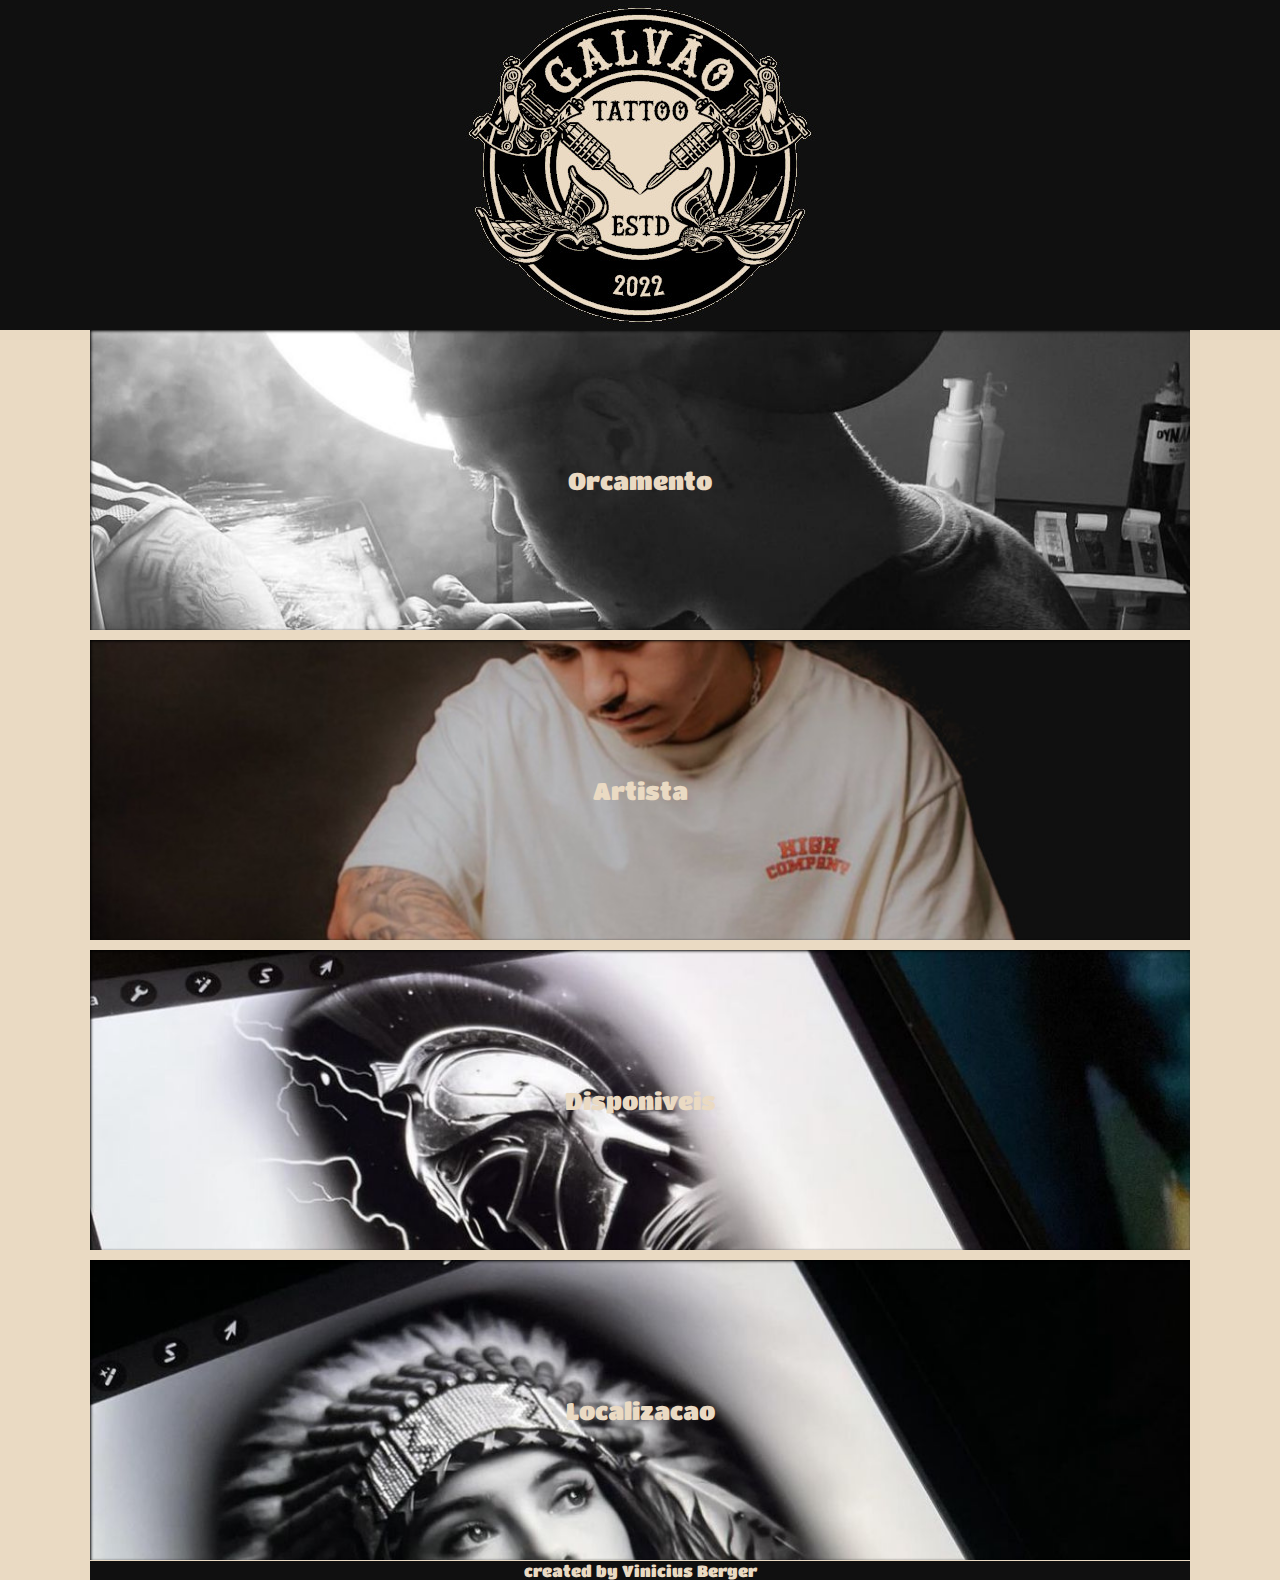
<file: index.html>
<!DOCTYPE html>
<html lang="en">
<head>
    <meta charset="UTF-8">
    <meta name="viewport" content="width=device-width, initial-scale=1.0">
    <link rel="stylesheet" href="style.css">
    <script src="script.js"></script>
    <title>Galvao Tattoart</title>
</head>
<body>
    <header id="cabecalho">
        <p id="frase">tattoo is a mark of the soul's freedom</p>
        <nav id="menu">
            <a href="orcamento.html" target="_self">ORCAMENTO</a>

            <a href="artista.html">ARTISTA</a>

            <a href="disponiveis.html">DISPONIVEIS</a>

            <a href="localizacao.html">LOCALIZACAO</a>

        </nav>
    </header>
    
    <section id="main">
            <article class="home" id="orcamento">
                <a href="orcamento.html">Orcamento</a>
            </article>

            <article class="home" id="artista">
                <a href="artista.html">Artista</a>
            </article>

            <article class="home" id="disponiveis">
                <a href="disponiveis.html">Disponiveis</a>
            </article>

            <article class="home" id="loc">
                <a href="localizacao.html">Localizacao</a>
            </article>
            <footer id="rodape">
                created by Vinicius Berger
           </footer>
    </section>
    
</body>
</html>
</file>
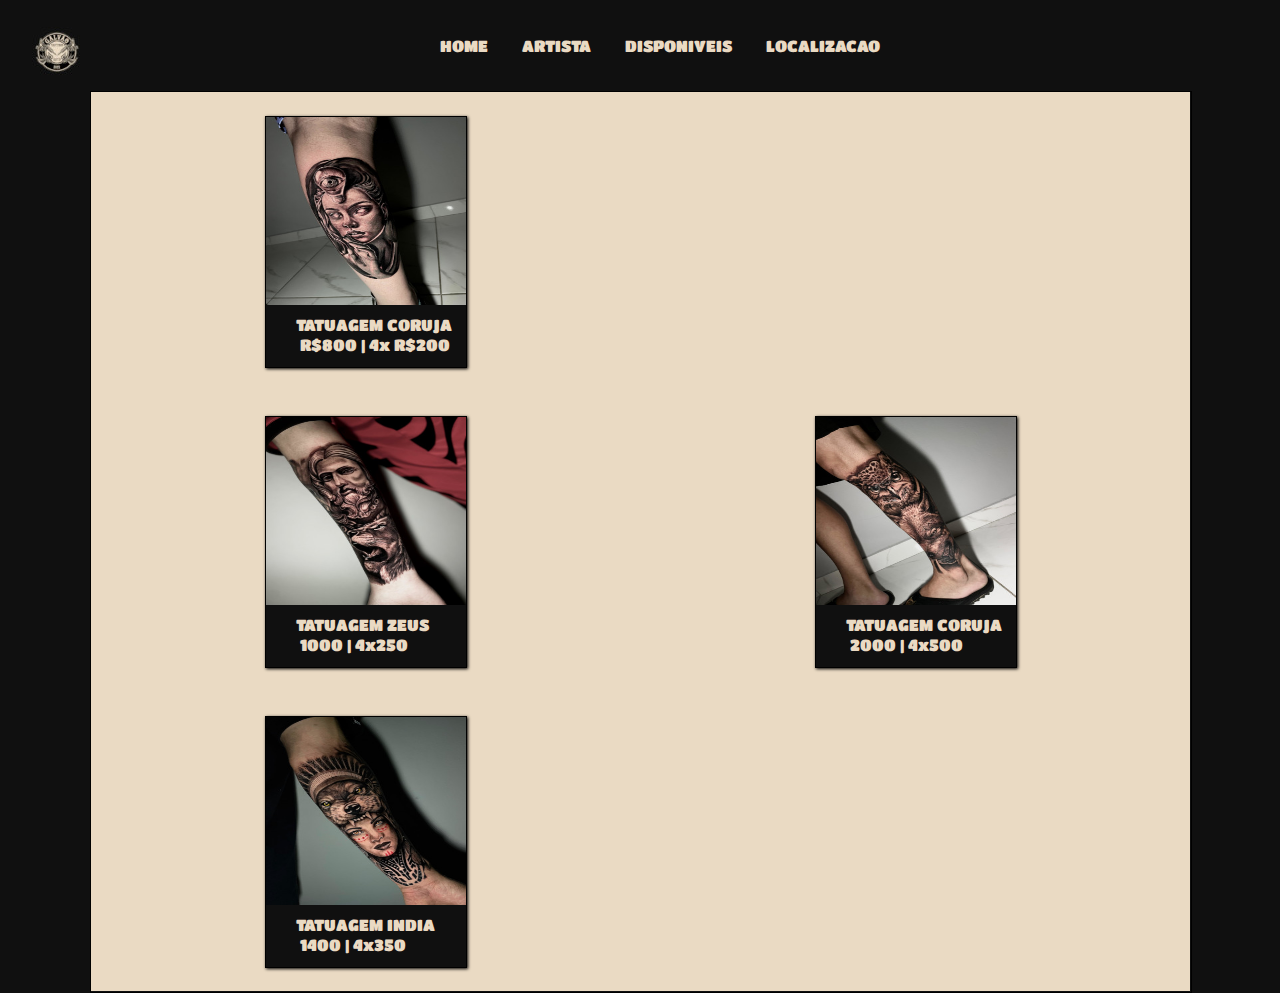
<file: disponiveis.html>
<!DOCTYPE html>
<html lang="en">
<head>
    <meta charset="UTF-8">
    <meta name="viewport" content="width=device-width, initial-scale=1.0">
    <link rel="stylesheet" href="header.css">
    <link rel="stylesheet" href="background.css">
    <script src="script.js"></script>
    <title>Galvao Tattoart</title>

    <style>
        body {
            background-color: #101010;
        }



        .divs {
            flex-wrap: wrap;
            justify-content: space-around;
            flex-direction: column;
            display: flex;
            width: 100%;
            height: 100%;
            border: 1px solid black;
        }

        .div {
            box-shadow: 1px 1px 3px black;
            background-color: #101010 ;
            position: relative;
            margin: auto;
            width: 200px;
            height: 250px;
            border: 1px solid black;
        }

        .div:hover {
            width: 270px;
            height: 310px;
            transition: 0.5s;
        }

        .opcoes {
            position: absolute;  
            width: 100%;   
            height: 75%;       
        }

        .nome {
            color: #EADAC3;
            position: absolute;
            top: 79%;
            padding-left: 15%;
        }

        .preco {
            color: #EADAC3;
            position: absolute;
            top: 87%;
            padding-left: 17%;
        }

    @media screen and (max-width:930px) {
        .nome {
            padding-left: 0px;
        }
        
        .preco {
            padding-left: 1%;
        }
    }

    @media screen and (max-width:795px) {
        .divs {
            flex-direction: column;
            flex-wrap: wrap;
           
        }

        .div {
            box-shadow: 1px 1px 3px black;
            margin: auto;
            width: 200px;
            height: 250px;
        }

        .nome {
            color: #EADAC3;
            position: absolute;
            top: 79%;
            padding-left: 12%;
        }

        .preco {
            color: #EADAC3;
            position: absolute;
            top: 88%;
            padding-left: 14%;
        }
    }

    </style>
</head>
<body>
    <header>
        <a href="#" id="loguinho"><img src="images/fundo-header-pq.jpg" alt=""></a>
        <nav id="menu">
            <ul>
            <a href="index.html" class="menu" target="_self">HOME</a>

            <a href="artista.html" class="menu">ARTISTA</a>

            <a href="disponiveis.html" class="menu">DISPONIVEIS</a>

            <a href="localizacao.html" class="menu">LOCALIZACAO</a>
            </ul>

            <div class="mobile" id="menu_mobile_icon">
                <button onclick="showMenu()"><img src="images/menu_white_36dp.svg" alt=""></button>
            </div>

            <div class="menu-mobile" id="menu_mobile"> 
                <ul id="teste">
                    <LI></LI>
                   <li class="menu-item"><a href="index.html">HOME</a></li>
                   <li class="menu-item"><a href="artista.html">ARTISTA</a></li>
                   <li class="menu-item"> <a href="disponiveis.html">DISPONIVEIS</a></li>
                   <li class="menu-item"><a href="localizacao.html">LOCALIZACAO</a></li>
                </ul></div>
        </nav>
    </header>


    <section class="main">
        <article class="divs">
            <div class="div"> <img class="opcoes" src="images/opcao-1.jpg" alt="opcao tatuagem">
                <p class="nome">TATUAGEM CORUJA</p> <BR> 
                <p class="preco">R$800 | 4x R$200</p> </div>

            <div class="div"><img class="opcoes" src="images/opcao-2.jpg" alt="opcao tatuagem"> 
                <p class="nome">TATUAGEM ZEUS</p> <BR> 
                <p class="preco">1000 | 4x250</p></BR></div>

            <div class="div"><img class="opcoes" src="images/opcao-3.jpg" alt="">
                <p class="nome">TATUAGEM INDIA</p> <BR> 
                <p class="preco">1400 | 4x350</p></BR>
            </div>

            <div class="div"><img class="opcoes" src="images/opcao-4.jpg" alt="">
                <p class="nome">TATUAGEM CORUJA</p> <BR> 
                <p class="preco">2000 | 4x500</p></BR>
            
            </div>
        </article>

    </section>
</body>
</html>
</file>
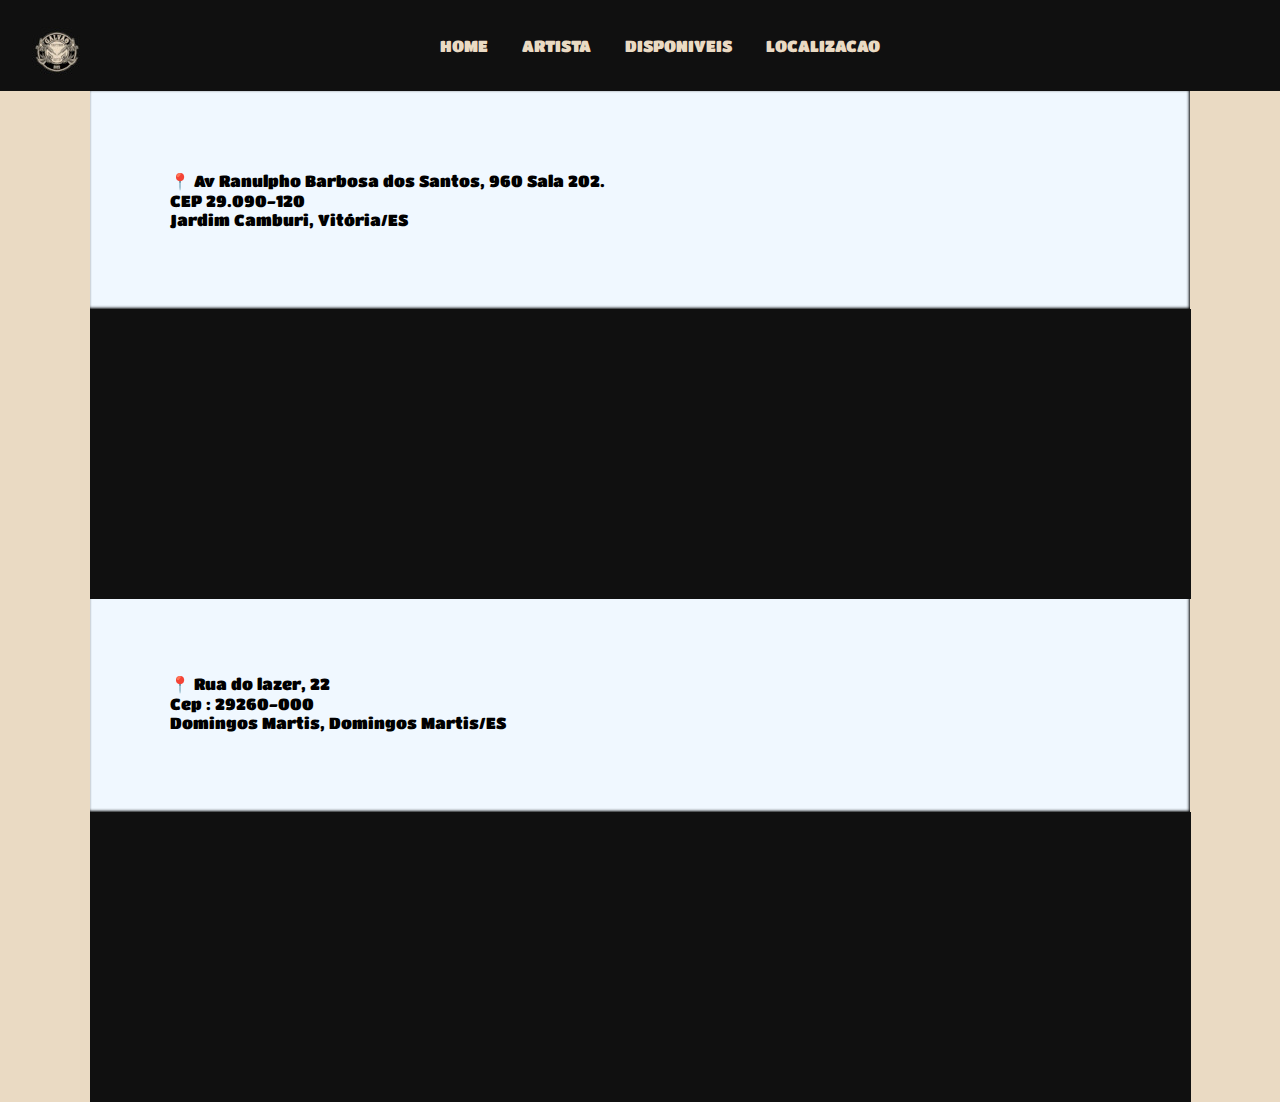
<file: localizacao.html>
<!DOCTYPE html>
<html lang="en">
<head>
    <meta charset="UTF-8">
    <meta name="viewport" content="width=device-width, initial-scale=1.0">
    <link rel="stylesheet" href="header.css">
    <link rel="stylesheet" href="background.css">
    <script src="script.js"></script>
    <title>Galvao Tattoart</title>
</head>
<body>
    <header>
        <a href="#" id="loguinho"><img src="images/fundo-header-pq.jpg" alt=""></a>
        <nav id="menu">
            <ul>
            <a href="index.html" class="menu" target="_self">HOME</a>

            <a href="artista.html" class="menu">ARTISTA</a>

            <a href="disponiveis.html" class="menu">DISPONIVEIS</a>

            <a href="localizacao.html" class="menu">LOCALIZACAO</a>
            </ul>

            <div class="mobile" id="menu_mobile_icon">
                <button onclick="showMenu()"><img src="images/menu_white_36dp.svg" alt=""></button>
            </div>

            <div class="menu-mobile" id="menu_mobile"> 
                <ul id="teste">
                    <LI></LI>
                   <li class="menu-item"><a href="index.html">HOME</a></li>
                   <li class="menu-item"><a href="artista.html">ARTISTA</a></li>
                   <li class="menu-item"> <a href="disponiveis.html">DISPONIVEIS</a></li>
                   <li class="menu-item"><a href="localizacao.html">LOCALIZACAO</a></li>
                </ul></div>
        </nav>
    </header>

    <section class="main">
        <div class="loc">  
         <p id="loc1">  
            📍  Av Ranulpho Barbosa dos Santos, 960 Sala 202. <br>
                CEP 29.090-120 <br>
                Jardim Camburi, Vitória/ES</p>
        </div>
            <iframe class="map" src="https://www.google.com/maps/embed?pb=!1m18!1m12!1m3!1d3743.0160996350905!2d-40.27286968980574!3d-20.25816704853187!2m3!1f0!2f0!3f0!3m2!1i1024!2i768!4f13.1!3m3!1m2!1s0xb81852fea8772d%3A0x8ed999fe77af26f4!2sAv.%20Ranulpho%20Barbosa%20dos%20Santos%2C%20960%20-%20Jardim%20Camburi%2C%20Vit%C3%B3ria%20-%20ES%2C%2029090-120%2C%20Brasil!5e0!3m2!1spt-BR!2sca!4v1710988112020!5m2!1spt-BR!2sca" max-width="500" height="200" style="border: 1px;" allowfullscreen="" loading="lazy" referrerpolicy="no-referrer-when-downgrade"></iframe>

        <div class="loc">
            <p id="loc2"> 📍 Rua do lazer, 22 <br> 
                    Cep : 29260-000 <br>
                    Domingos Martis, Domingos Martis/ES
            </p>
        </div>
            <iframe class="map" src="https://www.google.com/maps/embed?pb=!1m18!1m12!1m3!1d3740.480529708302!2d-40.66383282390236!3d-20.36306783245646!2m3!1f0!2f0!3f0!3m2!1i1024!2i768!4f13.1!3m3!1m2!1s0xb9b5d80f735b0d%3A0xa890654f6f184d6c!2sRua%20do%20Lazer!5e0!3m2!1spt-BR!2sca!4v1710989860778!5m2!1spt-BR!2sca" max-width="500" height="200" style="border:1px;" allowfullscreen="" loading="lazy" referrerpolicy="no-referrer-when-downgrade" frameborder="0"></iframe>
    
        </section>

    
</body>
</html>
</file>
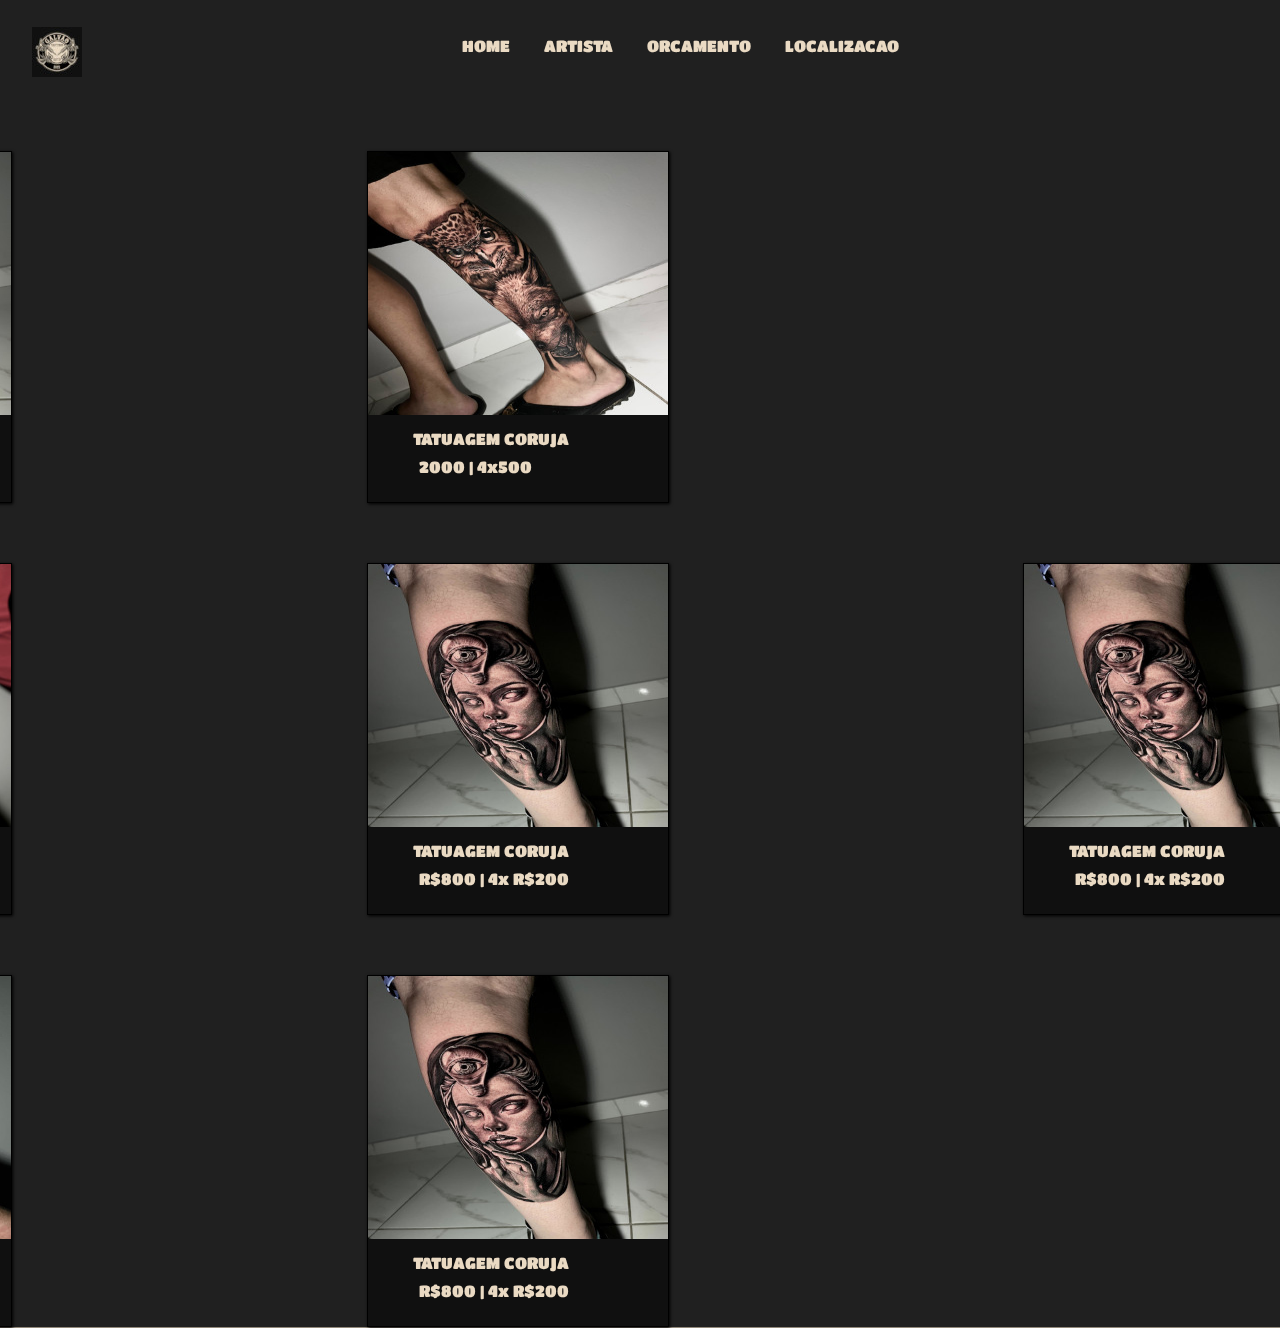
<file: html/disponiveis.html>
<!DOCTYPE html>
<html lang="en">
<head>
    <meta charset="UTF-8">
    <meta name="viewport" content="width=device-width, initial-scale=1.0">
    <link rel="stylesheet" href="../css/header.css">
    <link rel="stylesheet" href="../css/background.css">
    <title>Galvao Tattoart</title>


    <script>
         
        

        function showMenu() {
            let menuEl = document.querySelector(".menu-mobile")
        if (menuEl.style.display == "none") {
            menuEl.style.display = "block"
        } else {
            menuEl.style.display = "none"
        }}
        
            
    </script>

    <style>
        body {
            background-image: linear-gradient(to bottom, #cac0b3, #10101067);
            max-width: 2000px;
            height: 1328px;
        }


        .disp{
            width: 100%;
        }



        .divs {
            margin-left: -420px;
            background-color: #202020;
            flex-wrap: wrap;
            justify-content: space-around;
            flex-direction: column;
            display: flex;
            width: 174.5%;
            max-height: 140%;
            
        }

        .div1 {
            box-shadow: 1px 1px 3px black;
            background-color: #101010 ;
            position: relative;
            margin-left:  40px;
            margin-right: 50px;
            margin-top: 60px;
            width: 300px;
            height: 350px;
            border: 1px solid black;
        }

        .div2 {
            box-shadow: 1px 1px 3px black;
            background-color: #101010 ;
            position: relative;
            margin-left:  40px;
            margin-top: 60px;
            width: 300px;
            height: 350px;
            border: 1px solid black;
        }


        .opcoes {
            position: absolute;  
            width: 100%;   
            height: 75%;       
        }

        .nome {
            color: #EADAC3;
            position: absolute;
            top: 79%;
            padding-left: 15%;
        }

        .preco {
            color: #EADAC3;
            position: absolute;
            top: 87%;
            padding-left: 17%;
        }

    @media screen and (max-width:930px) {
        .nome {
            padding-left: 0px;
        }
        
        .preco {
            padding-left: 1%;
        }
    }

    @media screen and (max-width:795px) {
        body {
            height: 100%;
        }
        
        .disp {
            width: 166.5%;
        }
        
        .divs {
            flex-direction: column;
            flex-wrap: wrap;
            margin: 0;
           
        }

        .div1, .div2 {
            box-shadow: 1px 1px 3px black;
            margin: auto;
            width: 200px;
            height: 250px;
            margin-top: 15px;
        }

        .div1,.div2:hover {
            width: 210px;
            height: 250px;
        }

        .nome {
            color: #EADAC3;
            position: absolute;
            top: 79%;
            padding-left: 12%;
        }

        .preco {
            color: #EADAC3;
            position: absolute;
            top: 88%;
            padding-left: 14%;
        }
    }

    </style>
</head>
<body>
    <header class="disp">
        <a href="#" id="loguinho"><img src="../images/fundo-header-pq.jpg" alt=""></a>
        <nav id="menu">
            <ul>
            <a href="index.html" class="menu" target="_self">HOME</a>

            <a href="artista.html" class="menu">ARTISTA</a>

            <a href="orcamento.html" class="menu">ORCAMENTO</a>

            <a href="localizacao.html" class="menu">LOCALIZACAO</a>
            </ul>

            <div class="mobile" id="menu_mobile_icon">
                <button onclick="showMenu()">
                    <img src="../images/menu_white_36dp.svg" alt="">
                </button>
            </div>

            <div class="menu-mobile" id="menu_mobile"> 
                <ul id="teste">
                    <LI></LI>
                   <li class="menu-item"><a href="index.html">HOME</a></li>
                   <li class="menu-item"><a href="artista.html">ARTISTA</a></li>
                   <li class="menu-item"> <a href="disponiveis.html">DISPONIVEIS</a></li>
                   <li class="menu-item"><a href="localizacao.html">LOCALIZACAO</a></li>
                </ul></div>
        </nav>
    </header>


    <section class="main">
        <article class="divs">
            <div class="div1"> <img class="opcoes" src="../images/opcao-1.jpg" alt="opcao tatuagem">
                <p class="nome">TATUAGEM CORUJA</p> <BR> 
                <p class="preco">R$800 | 4x R$200</p> </div>

            <div class="div1"><img class="opcoes" src="../images/opcao-2.jpg" alt="opcao tatuagem"> 
                <p class="nome">TATUAGEM ZEUS</p> <BR> 
                <p class="preco">1000 | 4x250</p></BR></div>

            <div class="div1"><img class="opcoes" src="../images/opcao-3.jpg" alt="">
                <p class="nome">TATUAGEM INDIA</p> <BR> 
                <p class="preco">1400 | 4x350</p></BR>
            </div>

            <div class="div1"><img class="opcoes" src="../images/opcao-4.jpg" alt="">
                <p class="nome">TATUAGEM CORUJA</p> <BR> 
                <p class="preco">2000 | 4x500</p></BR>
            
            </div>

            <div class="div2"> <img class="opcoes" src="../images/opcao-1.jpg" alt="opcao tatuagem">
                <p class="nome">TATUAGEM CORUJA</p> <BR> 
                <p class="preco">R$800 | 4x R$200</p> </div>

            <div class="div2"> <img class="opcoes" src="../images/opcao-1.jpg" alt="opcao tatuagem">
                    <p class="nome">TATUAGEM CORUJA</p> <BR> 
                    <p class="preco">R$800 | 4x R$200</p> </div>
            
            <div class="div2"> <img class="opcoes" src="../images/opcao-1.jpg" alt="opcao tatuagem">
                        <p class="nome">TATUAGEM CORUJA</p> <BR> 
                        <p class="preco">R$800 | 4x R$200</p> </div>
                
        </article>

    </section>
</body>


</html>
</file>
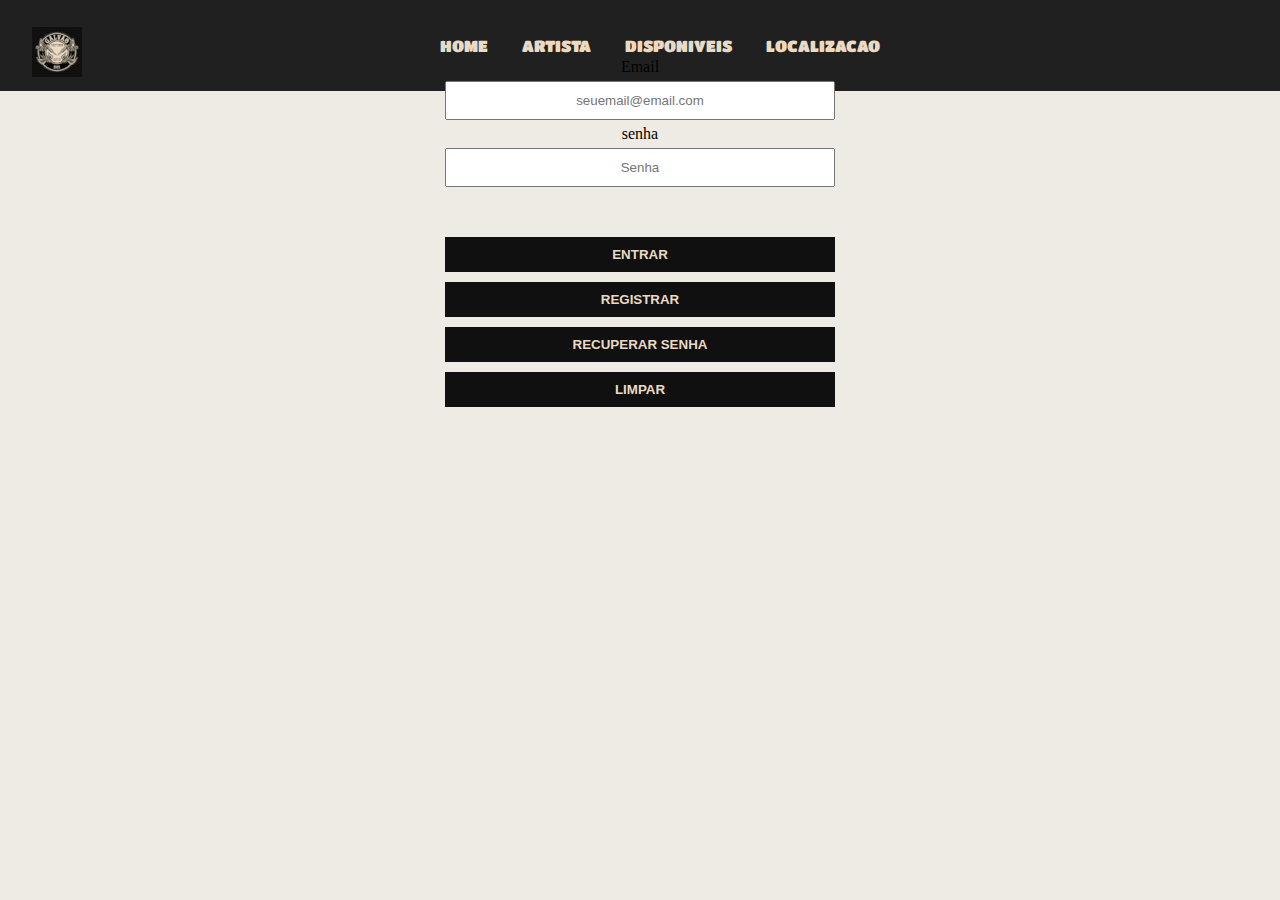
<file: html/orcamento.html>
<!DOCTYPE html>
<html lang="en">
<head>
    <meta charset="UTF-8">
    <meta name="viewport" content="width=device-width, initial-scale=1.0">
    <link rel="stylesheet" href="../css/header.css">
    <link rel="stylesheet" href="../css/orcamento.css">

    <title>Galvao Tattoart</title>
</head>
<body>
    <header>
        <a href="index.html" id="loguinho"><img src="../images/fundo-header-pq.jpg" alt="logo_marca" style="list-style: none;"></a>
        <nav id="menu">
            <ul class="list_menu">
            <a href="index.html" class="menu" target="_self">HOME</a>

            <a href="#" class="menu">ARTISTA</a>

            <a href="#" class="menu">DISPONIVEIS</a>

            <a href="#" class="menu">LOCALIZACAO</a>
            </ul>

            <div class="mobile" id="menu_mobile_icon">
                <button onclick="ShowMenu()"><img src="../images/menu_white_36dp.svg" alt=""></button>
            </div>

            <div class="menu-mobile" id="menu_mobile"> 
                <ul id="teste">
                    <LI></LI>
                   <li class="menu-item"><a href="index.html">HOME</a></li>
                   <li class="menu-item"><a href="artista.html">ARTISTA</a></li>
                   <li class="menu-item"> <a href="disponiveis.html">DISPONIVEIS</a></li>
                   <li class="menu-item"><a href="localizacao.html">LOCALIZACAO</a></li>
                </ul></div>
        </nav>
    </header>


    <form class="body">
        <div class="principal">
            <label for="email_field" class="input" id="email_label">Email</label> <br>
            <input type="text" class="input" id="email_field" onkeydown="printEmail()" placeholder="seuemail@email.com">
            <br>
            <label for="password" class="input">senha</label> <br>
            <input type="password" class="input" placeholder="Senha">
        </div>

        <div>
            <button type="button" class="button_black" id="entrar" disabled="true" >ENTRAR</button>
        </div>

        <div>
            <button type="button" class="button_black"> REGISTRAR </button>
        </div>

        <div>
            <button type="button" class="button_black" > RECUPERAR SENHA</button>
        </div>

        <div>
            <button type="reset" class="button_black">LIMPAR</button>
        </div>

        
    </form>

    <script>

    let email = document.getElementById("email_field").value


    function printEmail(email){
        console.log(email)
    }
    

        // VERIFICAR EMAIL SE E EMAIL
        function validateEmail(email) {
            return /\S+@\S+\.\S+/.test(email)
        }


                

        function ShowMenu() {
            let menuEl = document.querySelector(".menu-mobile")
        if (menuEl.style.display == "none") {
            menuEl.style.display = "block"
        } else {
            menuEl.style.display = "none"
        }}

</script>
</body>
</html>
</file>
<file: style.css>
/* Titan One */
@import url('https://fonts.googleapis.com/css2?family=Angkor&family=Titan+One&display=swap');
/* Madimi one */
@import url('https://fonts.googleapis.com/css2?family=Madimi+One&display=swap');

body {
    padding: 0px;
    margin: 0px;
    background-color: #EADAC3 ;
    background-size: cover;
}

header {
    font-family:"Titan One";
    position: relative;
    font-size: 20px;
    color: black;
    text-align: center;
    background: #101010 url(images/fundo-header.jpg) center center no-repeat;
    padding: 165px;
} 

#frase {
    font-size: medium;
    color: #EADAC3;
    position: absolute;
    left: 1050px;
    top: 1px;
}


#menu {
    position: absolute;
    text-align: left;
    top: 290px;
    left: 10px;
}

#menu > a {
    text-decoration: none;
    color: #EADAC3;
    padding: 7px;
}

a:hover {
    background-color: #eadac3b2;
    padding: 13px;
    transition: 0.3s;
}

#main {
    font-family: "Titan One";
    height: 100vh;
    max-width: 1100px;
    min-width: auto;
    margin: auto;
    background-color: #EADAC3;
}

#orcamento {
    margin-top: 0px;
    text-align: center;
    font-size: x-large;
    background-image: url(images/orcamentos.jpg);
    background-size: cover;
    background-position: center center;

}


#orcamento > a {
    cursor: pointer;
    color: #EADAC3;
    text-decoration: none;
    top: 50%;
    position: absolute;
    transform: translate(-50%, -50%);
}


#orcamento > a:hover {
    background-color: rgba(211, 211, 211, 0.411);
    padding: 137px;
    padding-right:74%;
    color: black;
}


#artista {
    cursor: pointer;
    text-align: center;
    font-size: x-large;
    background-image: url(images/artista.jpg);
    background-size: cover;
    background-position: center center;
}

#artista > a {
    color: #EADAC3;
    text-decoration: none;
    top: 50%;
    position: absolute;
    transform: translate(-50%, -50%);
}

#artista > a:hover {
    background-color: rgba(211, 211, 211, 0.411);
    padding: 137px;
    padding-right:79%;
    color: black;
}

#disponiveis {
    text-align: center;
    font-size: x-large;
    background-image: url(images/disponiveis.jpg);
    background-size: cover;
    background-position: top center;
    cursor: pointer;
}

#disponiveis > a {
    color: #EADAC3;
    text-decoration: none;
    top: 50%;
    position: absolute;
    transform: translate(-50%, -50%);
}

#disponiveis > a:hover {
    background-color: rgba(211, 211, 211, 0.411);
    padding: 137px;
    padding-right:74%;
    color: black;}

#loc {
        text-align: center;
        font-size: x-large;
        background-image: url(images/localizacao.jpg);
        background-size: cover;
        background-position: top center;
    }
    
    
#loc> a {
        color: #EADAC3;
        text-decoration: none;
        top: 50%;
        position: absolute;
        transform: translate(-50%, -50%);
    }
    
#loc > a:hover {
        background-color: rgba(211, 211, 211, 0.411);
        padding: 137px;
        padding-right:74%;
        color: black;}
        


#rodape {
    margin-top: 0.5px;
    max-width: 1100px;
    background-color: #101010;
    text-align: center;
    color: #EADAC3;
}
.home {
    box-shadow: inset 1px 1px 3px black;
    position: relative;
    text-align: center;
    font-size: x-large;
    height: 300px;
    max-width: 100vw;
    margin: 10px 0 0 0;
}


@media screen and (max-width:1320px) {
    #frase {
        display: none;
    }
    #menu {
        display: none;
    }
}
</file>
<file: header.css>
/* Titan One */
@import url('https://fonts.googleapis.com/css2?family=Angkor&family=Titan+One&display=swap');
/* Madimi one */
@import url('https://fonts.googleapis.com/css2?family=Madimi+One&display=swap');

body {
    background-color: #eeeae4 ;
    margin: 0px;
    padding: 0px;
}

header {
    font-family:"Titan One";
    padding: 20px;
    text-align: center;
    color: #EADAC3;
    background-color: #101010;
}

a {
    text-decoration: none;
    color: #EADAC3;
    padding: 7px;
}


#loguinho {
    position: absolute;
    width: 100px;
    left: 0;
    top: 20px;
}

.menu {
    text-decoration: none;
    color: #EADAC3;
    padding:15px
}

#teste {
    height: 400px;
    width: 500px;
}

#menu_mobile_icon {
    display: none;
}

.menu-mobile {
    display: none;
}


@media screen and (max-width:620px) {
     #menu {
        padding: 1.5em;
     }

     .menu {
        display: none;
     }

     #menu_mobile_icon {
        padding: 0;
        margin-top: 0 2px 0 2px;
        top: 5%;
        display: block;
        position: absolute;
        left: 80%;
        align-content: flex-end;
        cursor: pointer;
        background-color: transparent;
    
     }
     #loguinho {
        position: absolute;
        width: 100px;
        left: 0;
        top: 25px;
    }

    .menu-mobile {
        color: #EADAC3;
        margin: auto;
        background-color: #101010;
    }
    .menu-item {
        width: 300px;
        text-align: left;
        display: flex;
        flex-direction: column;
        padding: 20px;
        text-align: left;
        
    }

    .menu-item:hover {
        background-color:#eadac3b2;
        transition: 0.3s;
        font-size: large;
        
    }
}
</file>
<file: background.css>
body {
    padding: 0px;
    margin: 0px;
    background-color:#EADAC3 ;
    background-size: cover;
}

p {
    margin-top: 0;
    margin-bottom: 20px;
}

.map {
    position: relative;
    background-color: #101010;
    padding-left: 30%;
    padding-right: 42.8%;
    padding-top: 45px;
    padding-bottom: 45px;
    align-content: center;
    margin-bottom: -8px;


}


#loc1 {
    display: flex;
    flex-direction: row;
    align-items: flex-end;

    box-shadow: inset -1px -1px 3px black;
    background-color:aliceblue;
    align-items: center;
    padding: 80px;
    text-align: justify;
    margin: 0;
}


#loc2 {
    display: flex;
    flex-direction: row;
    align-items: flex-end;

    box-shadow: inset -1px -1px 3px black;
    background-color: aliceblue;
    align-items: center;
    padding: 80px;
    text-align: justify;
    margin: 0; }


.main {
    
    font-family: "Titan One";
    height: 100vh;
    max-width: 1100px;
    min-width: auto;
    margin: auto;
    background-color: #EADAC3;}

#rodape {
        margin-top: -2px;
        max-width: 1100px;
        background-color: #101010;
        text-align: center;
        color: #EADAC3;
    }

@media screen and (max-width:715px) {
    .map {
        padding-left: 0px;
    }
}

@media screen and (max-width:400px) {
    .map {
    width: 216px;
    padding-left: 20%;
    }
}
</file>
<file: css/header.css>
/* Titan One */
@import url('https://fonts.googleapis.com/css2?family=Angkor&family=Titan+One&display=swap');
/* Madimi one */
@import url('https://fonts.googleapis.com/css2?family=Madimi+One&display=swap');

body {
    background-color: #eeeae4 ;
    margin: 0px;
    padding: 0px;
}

header {
    font-family:"Titan One";
    padding: 20px;
    text-align: center;
    color: #EADAC3;
    background-color: #202020;
}

a {
    text-decoration: none;
    color: #EADAC3;
    padding: 7px;
}


#loguinho {
    position: absolute;
    width: 100px;
    left: 0;
    top: 20px;
}

.menu {
    text-decoration: none;
    color: #EADAC3;
    padding:15px
}

#teste {
    height: 400px;
    width: 500px;
}

#menu_mobile_icon {
    display: none;
}

.menu-mobile {
    display: none;
}


@media screen and (max-width:620px) {
     #menu {
        padding: 1.5em;
     }

     .menu {
        display: none;
     }

     #menu_mobile_icon {
        padding: 0;
        margin-top: 0 2px 0 2px;
        top: 5%;
        display: block;
        position: absolute;
        left: 80%;
        align-content: flex-end;
        cursor: pointer;
        background-color: transparent;
    
     }
     #loguinho {
        position: absolute;
        width: 300px;
        left: -20%;
        top: 25px;
        list-style: none;
    }

    .menu-mobile {
        color: #EADAC3;
        margin: auto;
        background-color: #101010;
    }
    .menu-item {
        width: 300px;
        text-align: left;
        display: flex;
        flex-direction: column;
        padding: 20px;
        text-align: left;
        
    }

    .menu-item:hover {
        background-color:#eadac3b2;
        transition: 0.3s;
        font-size: large;
        
    }
}
</file>
<file: css/background.css>
body {
    padding: 0px;
    margin: 0px;
    background-color:#EADAC3 ;
    background-size: cover;
}

p {
    margin-top: 0;
    margin-bottom: 20px;
}

.map {
    background-color: #101010;
    padding-left: 35%;
    padding-right: 37.8%;
    padding-top: 45px;
    padding-bottom: 45px;
    align-content: center;
    margin-bottom: -8px;

    transform: translate(-50%,);


}


#loc1 {
   

    box-shadow: inset -1px -1px 3px black;
    background-color:aliceblue;
    align-items: center;
    padding: 80px;
    text-align: center;
    margin: 0;
}


#loc2 {
  

    box-shadow: inset -1px -1px 3px black;
    background-color: aliceblue;
    align-items: center;
    padding: 80px;
    text-align: center;
    margin: 0; }


.main {
    
    font-family: "Titan One";
    height: 100vh;
    max-width: 1100px;
    min-width: auto;
    margin: auto;
    background-color: #EADAC3;}

#rodape {
        margin-top: -2px;
        max-width: 1100px;
        background-color: #101010;
        text-align: center;
        color: #EADAC3;
    }

@media screen and (max-width:500px) {
    .map {
        padding-left: 35%;
        margin-right: -80px;
    }


    .map_container {
        max-width: 250px;
    }
}

@media screen and (max-width:400px) {
    .map {
    width: 216px;
    padding-left: 20%;
    }
}


.div_container {
    max-width: 40vw;
}
</file>
<file: css/orcamento.css>
#email_label {
    text-align: center;
}

.body {
    max-width: 400px;
    text-align: center;
    align-items: center;
    height: 50vh;

    margin-top: 15%;
    margin-left: 50%;
    transform: translate(-50%, -50%);

    
}

.input {
    margin: 5px;
    padding: 10px;
    width: -webkit-fill-available;
    text-align: center;
}


.button_black {
    font-weight: bold;
    border: none;
    color: #EADAC3;
    background-color: #101010;
    margin: 5px;
    padding: 10px;
    width: -webkit-fill-available;
    text-align: center;
}

.button_black:hover {
    padding: 12px;
    color: #101010;
    background-color: #EADAC3;

    transition: 1s
}


.principal {
    margin-bottom: 40px;
}
</file>
